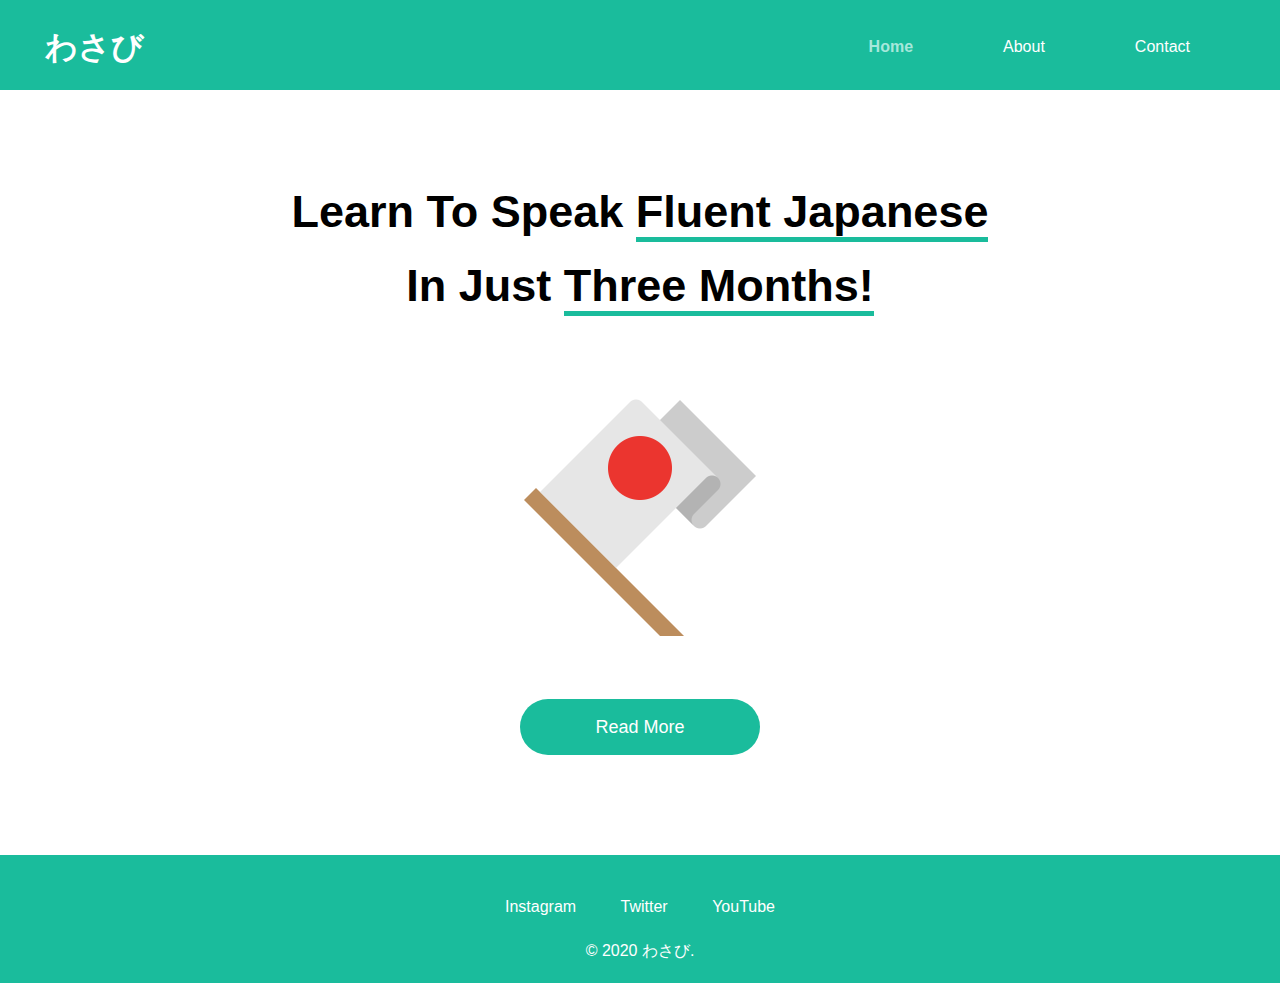
<file: index.html>
<!DOCTYPE html>
<html lang="en">

<head>
  <meta charset="UTF-8">
  <meta name="viewport" content="width=device-width, initial-scale=1.0">
  <link href="https://fonts.googleapis.com/css2?family=Ubuntu&display=swap" rel="stylesheet">
  <link rel="stylesheet" href="css/style.css">
  <link rel="stylesheet" href="css/utilities.css">
  <link rel="stylesheet" media="screen and (max-width:768px)" href="css/mobile.css">
  <link rel="icon" type="image/png" sizes="32x32" href="favicon/favicon.ico">

  <title> Wasabi | Welcome</title>
</head>

<body>
  <header>

    <nav id="navbar">
      <div>

        <a href="index.html">
          <h1 class="logo">わさび</h1>
        </a>

        <ul>
          <li><a class="current" href="index.html"> Home</a></li>
          <li><a href="about.html">About</a></li>
          <li><a href="contact.html"> Contact</a></li>
        </ul>
      </div>
    </nav>
    <div class="top-container">

      <h1>Learn To Speak <span class="span"> Fluent Japanese</span></h1>
      <h1 class="Bottom">In Just <span class="span">Three Months!</span> </h1>
      <div><img src="images/japan-flag.png"></div>
      <a href="about.html">Read More</a> <br>

    </div>
  </header>

  <div class="bottom-container">
    <a class="footer-link" href="https://www.instagram.com/">Instagram</a>
    <a class="footer-link" href="https://twitter.com/">Twitter</a>
    <a class="footer-link" href="https://www.youtube.co/">YouTube</a>
    <p class="copyright">© 2020 わさび.</p>
  </div>


</body>

</html>
</file>
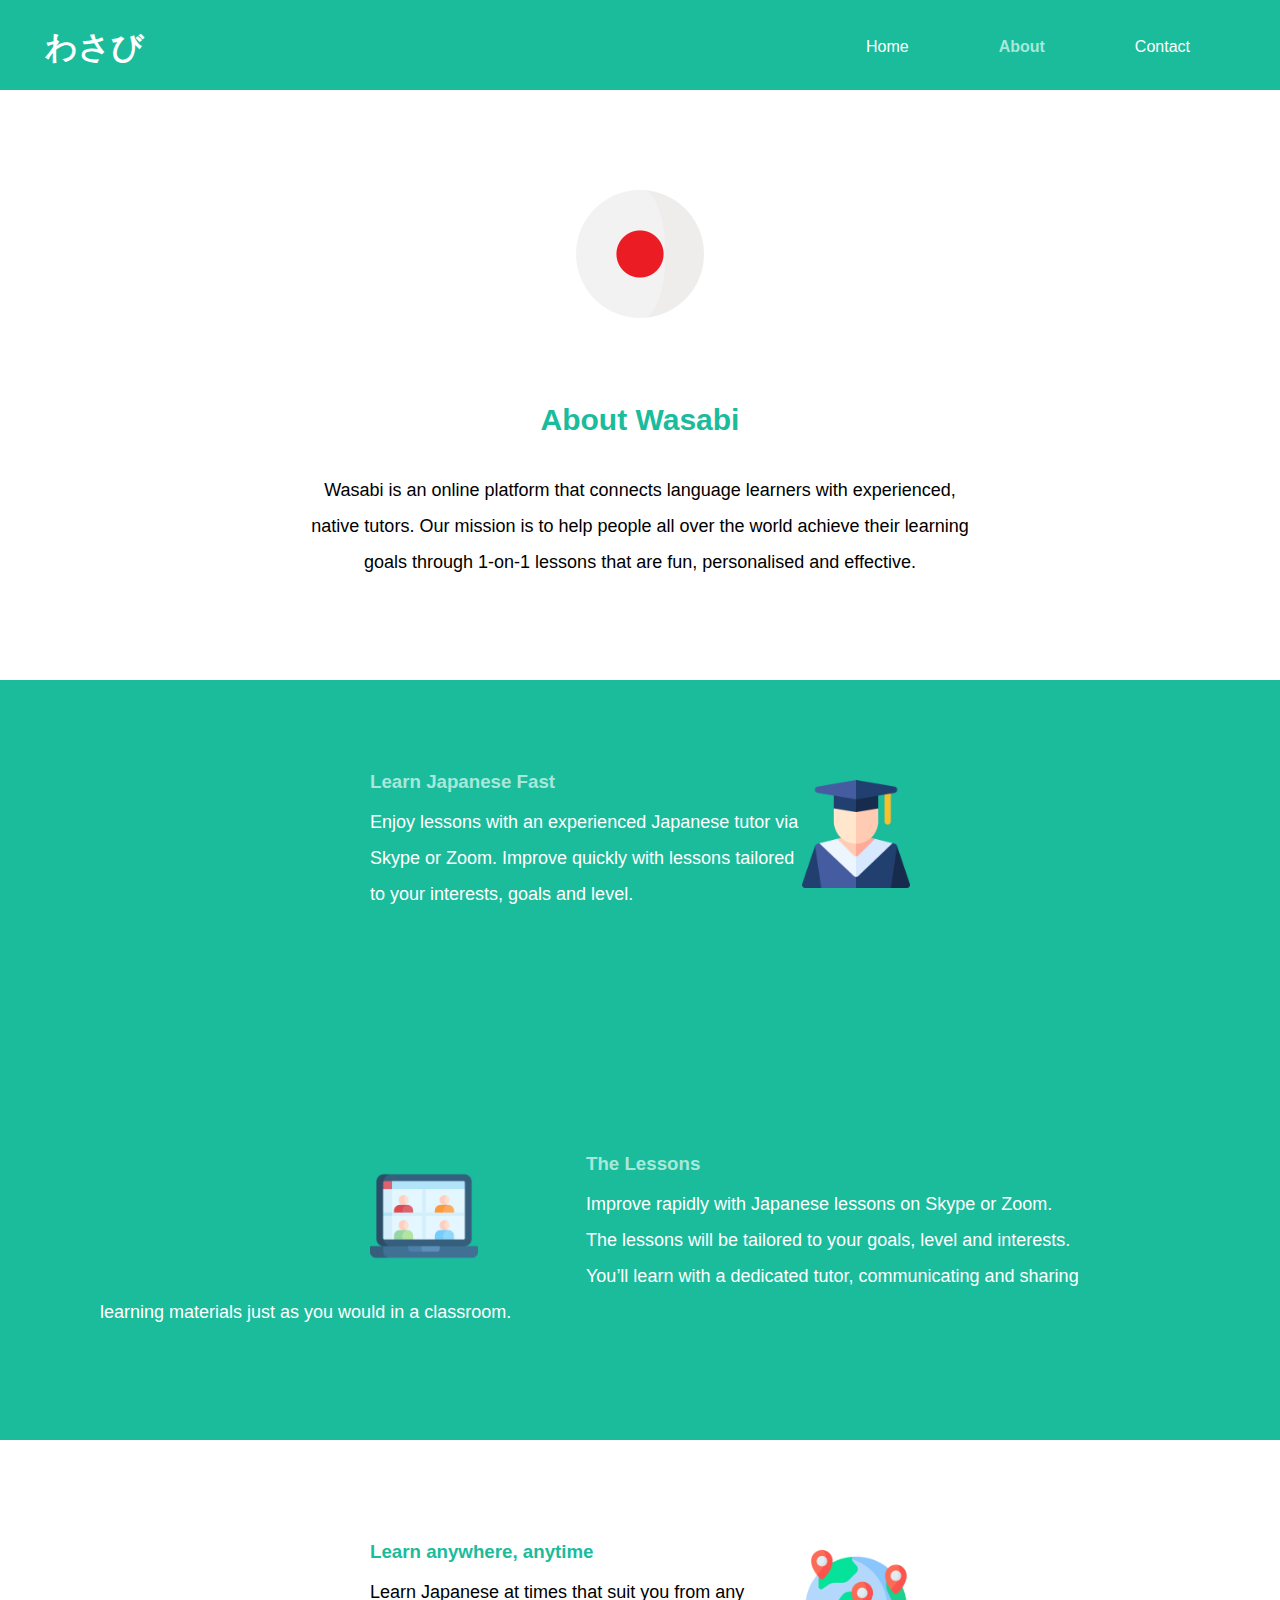
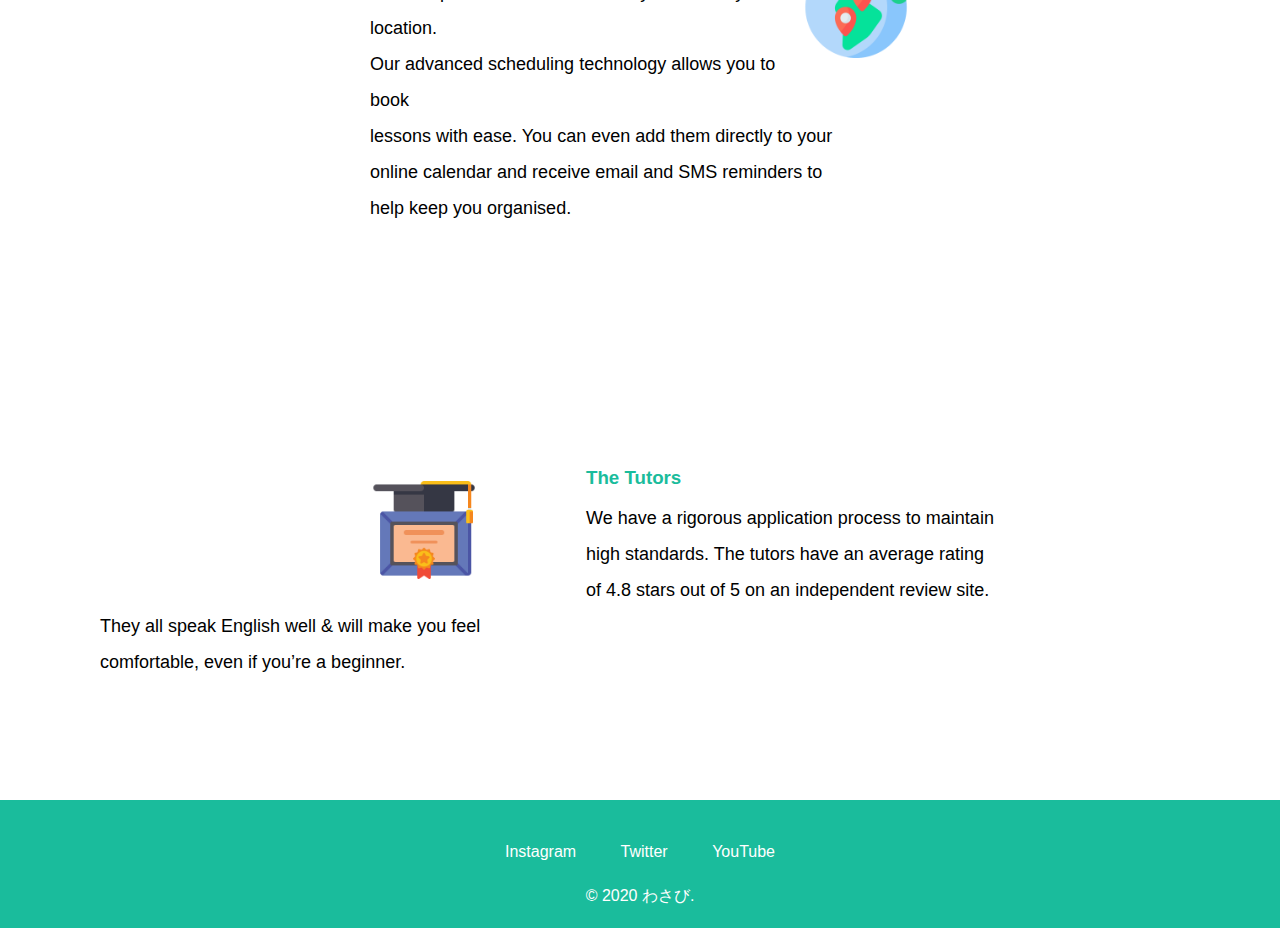
<file: about.html>
<!DOCTYPE html>
<html lang="en">

<head>
  <meta charset="UTF-8">
  <meta name="viewport" content="width=device-width, initial-scale=1.0">
  <link href="https://fonts.googleapis.com/css2?family=Ubuntu&display=swap" rel="stylesheet">
  <link rel="stylesheet" href="css/style.css">
  <link rel="stylesheet" href="css/utilities.css">
  <link rel="stylesheet" media="screen and (max-width:768px)" href="css/mobile.css"> 
  <link rel="icon" type="image/png" sizes="32x32" href="../1.wasabi/favicon/favicon.ico">
  <title> Wasabi | About</title>
</head>

<body>
  <header>

    <nav id="navbar">
      <div>
        <a href="index.html">
          <h1 class="logo">わさび</h1>
        </a>
        <ul>
          <li><a href="index.html"> Home</a></li>
          <li><a class="current" href="about.html">About</a></li>
          <li><a href="contact.html"> Contact</a></li>
        </ul>
      </div>
    </nav>
  </header>

  <div class="about">
    <img src="images/4-Photo.png">
    <h2>About Wasabi</h2>
    <p> Wasabi is an online platform that connects language learners with experienced,<br> native tutors. Our mission
      is to help people all over the world achieve their learning<br> goals through 1-on-1 lessons that are fun,
      personalised and effective.
  </div>

  <div class="learning-1">
    <div class="fast-learning">
      <img class="student" src="images/1-Photo.png">
      <h3>Learn Japanese Fast</h3>
      <p> Enjoy lessons with an experienced Japanese tutor via <br> Skype or Zoom. Improve quickly with lessons tailored
        <br>
        to your interests, goals and level.</p>
    </div>
    <div class="lessons">
      <img class="skype" src="images/Skype.png">
      <h3>The Lessons</h3>
      <p>Improve rapidly with Japanese lessons on Skype or Zoom.<br> The lessons will be tailored to your goals, level
        and interests. <br> You’ll learn with a dedicated tutor, communicating and sharing <br> learning materials just
        as you would in a classroom.</p>

    </div>


  </div>
  <div class="learning-2">
    <div class="learn-anywhere">
      <img class="globe" src="images/anywhere.png">
      <h3> Learn anywhere, anytime</h3>
      <p> Learn Japanese at times that suit you from any location. <br> Our advanced scheduling technology allows you to
        book <br> lessons with ease. You can even add them directly to your <br> online calendar and receive email and
        SMS reminders to <br> help keep you organised.</p>
    </div>
    <div class="tutors">
      <img class="diploma" src="images/tutors.png">
      <h3> The Tutors </h3>
      <p>We have a rigorous application process to maintain <br> high standards. The tutors have an average rating <br>
        of 4.8
        stars out of 5 on an independent review site. <br> They all speak English well & will make you feel <br>
        comfortable, even if you’re a beginner. </p>
    </div>
  </div>
  <div class="bottom-container">
    <a class="footer-link" href="https://www.instagram.com/">Instagram</a>
    <a class="footer-link" href="https://twitter.com/">Twitter</a>
    <a class="footer-link" href="https://www.youtube.co/">YouTube</a>
    <p class="copyright">© 2020 わさび.</p>
  </div>
</body>

</html>
</file>
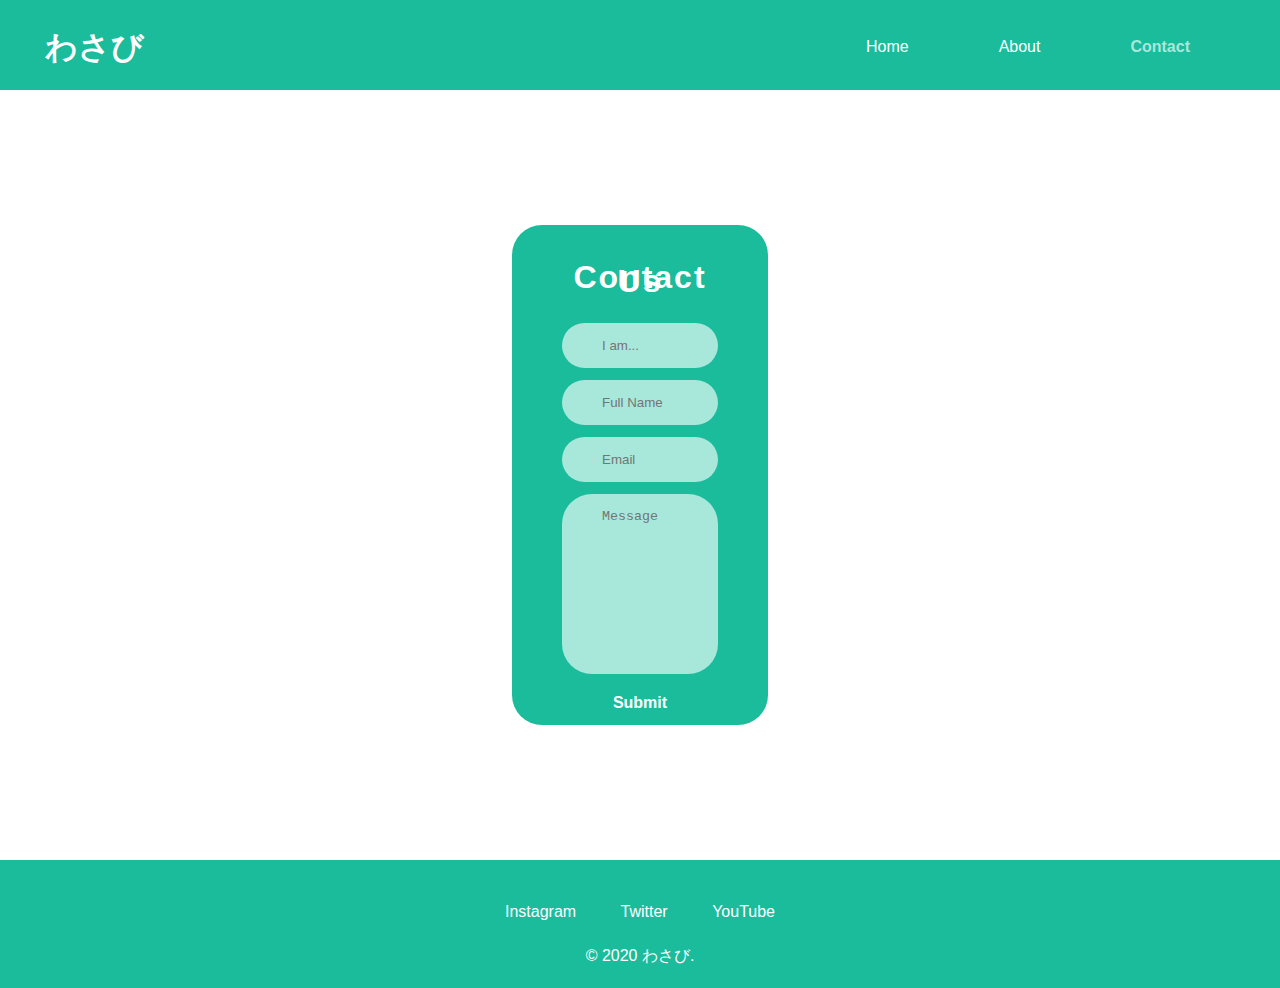
<file: contact.html>
<!DOCTYPE html>
<html lang="en">

<head>
  <meta charset="UTF-8">
  <meta name="viewport" content="width=device-width, initial-scale=1.0">
  <link href="https://fonts.googleapis.com/css2?family=Merriweather+Sans&display=swap" rel="stylesheet">
    <link rel="stylesheet" href="css/style.css">
  <link rel="stylesheet" href="css/utilities.css">
  <link rel="stylesheet" media="screen and (max-width:768px)" href="css/mobile.css">
  <link rel="icon" type="image/png" sizes="32x32" href="../1.wasabi/favicon/favicon.ico">

  <title> Wasabi | Contact</title>
</head>

<body>
  <header>

    <nav id="navbar">
      <div>
        <a href="index.html">
          <h1 class="logo">わさび</h1>
        </a>
        <ul>
          <li><a href="index.html"> Home</a></li>
          <li><a href="about.html">About</a></li>
          <li><a class="current" href="contact.html"> Contact</a></li>
        </ul>
      </div>
    </nav>
  </header>

  <div class="system-2">
    <div class="contact">
      <div class="title">
        <h1>Contact Us</h1>
      </div>
      <div class="form">
        <div class="form-items">
          <input type="text" class="input" placeholder="I am...">
        </div>
        <div class="form-items">
          <input type="text" class="input" placeholder="Full Name">
        </div>
        <div class="form-items">
          <input type="text" class="input" placeholder="Email">
        </div>
        <div class="form-items">
          <textarea class="input massage" cols="30" rows="10" placeholder="Message"></textarea>
        </div>
      </div>
      <div class="btn">
        <a href="">Submit</a>
      </div>
    </div>
  </div>

  <div class="bottom-container">
    <a class="footer-link" href="https://www.instagram.com/">Instagram</a>
    <a class="footer-link" href="https://twitter.com/">Twitter</a>
    <a class="footer-link" href="https://www.youtube.co/">YouTube</a>
    <p class="copyright">© 2020 わさび.</p>
  </div>
</body>

</html>
</file>
<file: css/utilities.css>
#navbar ul li a:hover,
#navbar ul li a.current {
	color: #a7e8db;
	
	font-weight: bold;
	transition: all 0.2s ease 0s ;

}


.top-container a:hover {
	color: #1abc9c;
	background: #a7e8db;
	font-weight: bold;
	transition: all 0.2s ease 0s;
}

.footer-link:hover {
	color: #a7e8db;
	font-weight: bold;
	transition: all 0.2s ease 0s;
}

.bottom-container .copyright {

  font-size: 16px;
color: #fff;

}

.span {
  
  border-bottom: 5px solid #1abc9c;
  
}


.btn a {
	color: #fff;
}

.btn {
		margin-bottom: 10px;
		background-color: #1abc9c;
		padding-top: 15px;
		font-weight: bold;
		font-size: 16px;
		border: none;
		
		cursor: pointer;
}

.btn a:hover {
	color: #1abc9c;
	background: #a7e8db;
	font-weight: bold;
	transition: all 0.2s ease 0s;
	padding: 10px 15px;
	border-radius: 50px;
}

.input-items {
	color: #333;
}
</file>
<file: css/mobile.css>
/*Navbar*/

#navbar {
	padding: 35px;
	
}

#navbar h1 {
	float: none;
	padding-top: 15px;
}

#navbar ul {
	float: none;
}

#navbar ul li {
	float: none;
	padding-top: 20px;
}

#navbar ul li a {
	padding: 0;
}

/* Top Container */

.top-container {
	padding-top: 100px;
}

.top-container h1 {
	font-size: 22px;
	padding-bottom: 10px;
}

.top-container img {
	width: 35%;
	margin-bottom: 45px;
	margin-top: 45px;
}

.top-container a {
	padding: 20px 32px;
	font-size: 16px;
}

.bottom-container {
	padding-top: 35px;
}
.bottom-container .footer-link {
	margin: 10px 10px;
}

/*About*/

.about {
	text-align: center;
	margin-bottom: 75px;
}

.about img {
	width: 20%;
	margin-top: 75px;
	margin-bottom: 75px;
}

.about h2 {
	margin-bottom: 20px;
	font-size: 20px;
}

.about p {
	padding: 20px;
	line-height: 1.5;
	font-size: 16px;
}

/* Learning 1 */

.learning-1 {
	padding: 50px;
	margin-bottom: 10px;
}

.learning-1 h3 p {
	font-size: 16px;
}

.learning-1 img {
	width: 25%;
}

/*--------------------------------------------------------------*/

.learning-1 .fast-learning {
	margin-bottom: 100px;
}

.learning-1 .fast-learning p {
	text-align: center;
	line-height: 1.5;
	margin-left: 0;
}

.learning-1 .fast-learning h3 {
	text-align: center;
	margin-left: 0;
	margin-bottom: 20px;
}

.learning-1 .fast-learning .student {
	float: none;
	margin-right: 0;
	margin-bottom: 70px;
}

/*--------------------------------------------------------------*/

.learning-1 .lessons p {
	text-align: center;
	line-height: 1.5;
}

.learning-1 .lessons h3 {
	text-align: center;
	margin-bottom: 20px;
}

.learning-1 .lessons .skype {
	float: none;
	margin-left: 0;
	margin-right: 0;
	margin-bottom: 70px;
}

/* Learning 2  */

.learning-2 {
	padding: 50px;
	margin-bottom: 10px;
}

.learning-2 img {
	width: 20%;
}

/*----------------------------------------------------------------------*/

.learning-2 .learn-anywhere {
	margin-bottom: 100px;
}

.learning-2 .learn-anywhere p {
	text-align: center;
	line-height: 1.5;

	margin-left: 0;
}

.learning-2 .learn-anywhere h3 {
	margin-bottom: 20px;
	text-align: center;
	margin-left: 0;
}

.learning-2 .learn-anywhere .globe {
	float: none;
	margin-right: 0;
	margin-bottom: 70px;
}

/*--------------------------------------------------------------------------- */

.learning-2 .tutors p {
	text-align: center;
	line-height: 1.5;
}

.learning-2 .tutors h3 {
	text-align: center;
}

.learning-2 .tutors .diploma {
	float: none;
	margin-right: 0;
	margin-left: 0;
	margin-bottom: 70px;
}




/* Contact */

.system-2 {
	margin-top: -50px;
	margin-bottom: -50px;
}

.contact {
	width: 75%;
}

.title h1 {
	font-size: 30px;
	letter-spacing: 0;
}

.form,
.form-items {
	width: 100%;
}
</file>
<file: css/style.css>
/* 

color: #32407b [Blue], #fe346e [Pink]

*/

/* Reset */

* {
	margin: 0;
	padding: 0;
	box-sizing: border-box;
}

body {
	text-align: center;
	font-family: Poppins, -apple-system, BlinkMacSystemFont, "Segoe UI", Roboto, "Helvetica Neue", Arial, sans-serif,
		"Apple Color Emoji", "Segoe UI Emoji", "Segoe UI Symbol", "Noto Color Emoji";
	line-height: 4px;
}

a {
	text-decoration: none;
	color: #fff;
}

h1 {
	margin-bottom: 20px;
}
h2 {
	margin-bottom: 20px;
	color: #1abc9c;
}

h3 {
	margin-bottom: 20px;
	color: #1abc9c;
}

p {
	font-size: 18px;
	margin: 10px 0;
}

/*Header*/

header {
	width: 100%;
}

/* Navbar */

#navbar {
	background-color: #1abc9c;
	padding: 45px;
}

#navbar h1 {
	float: left;
	color: #fff;
}

#navbar ul {
	float: right;
}

#navbar ul li {
	list-style: none;
	float: left;
}

#navbar ul li a {
	padding: 45px;

	color: #fff;
}

/* Top Container */

.top-container {
	position: relative;
	padding-top: 120px;
}

.top-container h1 {
	font-size: 45px;
	padding-bottom: 50px;
}

.top-container img {
	width: 20%;
	margin-top: 30px;
	margin-bottom: 45px;
}

.top-container a {
	display: inline-block;
	background-color: #1abc9c;
	color: #fff;
	margin-top: 10px;
	margin-bottom: 100px;
	padding: 26px 75px;
	font-size: 18px;
	border: none;
	border-radius: 50px;
	cursor: pointer;
}

/* Bottom Container */

.bottom-container {
	color: #fff;
	background-color: #1abc9c;
	text-decoration: none;
	padding: 50px 0 20px;
}

.bottom-container p {
	padding-top: 30px;
}

.bottom-container .footer-link {
	color: #fff;

	margin: 10px 20px;
	text-decoration: none;
}

/* About Wasabi */

.about {
	text-align: center;
	margin-bottom: 100px;
}

.about img {
	width: 10%;
	margin-top: 100px;
	margin-bottom: 100px;
}

.about h2 {
	margin-bottom: 50px;
	font-size: 30px;
}

.about p {
	text-align: center;
	line-height: 2;
}

/* Learning 1 */

.learning-1 {
	background: #1abc9c;
	padding: 100px;
	margin-bottom: 10px;
}

.learning-1 img {
	width: 10%;
}

/*--------------------------------------------------------------*/

.learning-1 .fast-learning {
	margin-bottom: 250px;
}

.learning-1 .fast-learning p {
	text-align: left;
	line-height: 2;
	color: white;
	margin-left: 25%;
}

.learning-1 .fast-learning h3 {
	text-align: left;
	color: #a7e8db;
	margin-left: 25%;
}

.learning-1 .fast-learning .student {
	float: right;
	margin-right: 25%;
}

/*----------------------------------------------------------------*/

.learning-1 .lessons p {
	text-align: left;
	line-height: 2;
	color: white;
}

.learning-1 .lessons h3 {
	text-align: left;
	color: #a7e8db;
}

.learning-1 .lessons .skype {
	float: left;
	margin-right: 10%;
	margin-left: 25%;
}

/* Learning 2  */

.learning-2 {
	padding: 100px;
	margin-bottom: 10px;
}

.learning-2 img {
	width: 10%;
}
/*----------------------------------------------------------------------*/

.learning-2 .learn-anywhere {
	margin-bottom: 250px;
}

.learning-2 .learn-anywhere p {
	text-align: left;
	line-height: 2;

	margin-left: 25%;
}

.learning-2 .learn-anywhere h3 {
	text-align: left;

	margin-left: 25%;
}

.learning-2 .learn-anywhere .globe {
	float: right;
	margin-right: 25%;
}

/*--------------------------------------------------------------------------- */

.learning-2 .tutors p {
	text-align: left;
	line-height: 2;
}

.learning-2 .tutors h3 {
	text-align: left;
}

.learning-2 .tutors .diploma {
	float: left;
	margin-right: 10%;
	margin-left: 25%;
}

/* Contact */

.system-2 {
	margin-top: 135px;
	margin-bottom: 135px;
}

.contact {
	width: 20%;
	height: 500px;
	background: #1abc9c;
	padding: 50px;
	margin: 100px auto;
	border-radius: 30px;
	position: relative;
}

.title h1 {
	color: #fff;
	letter-spacing: 2px;
	margin-bottom: 40px;
	text-align: center;
}

.form,
.form-items {
	width: 100%;
}

.form-items .input {
	width: 100%;
	margin-bottom: 12px;
	padding: 15px 40px;
	box-shadow: border-box;
	background: #a7e8db;
	border: 0;
	outline: none;
	border-radius: 30Px;
	resize: none;
}
</file>
